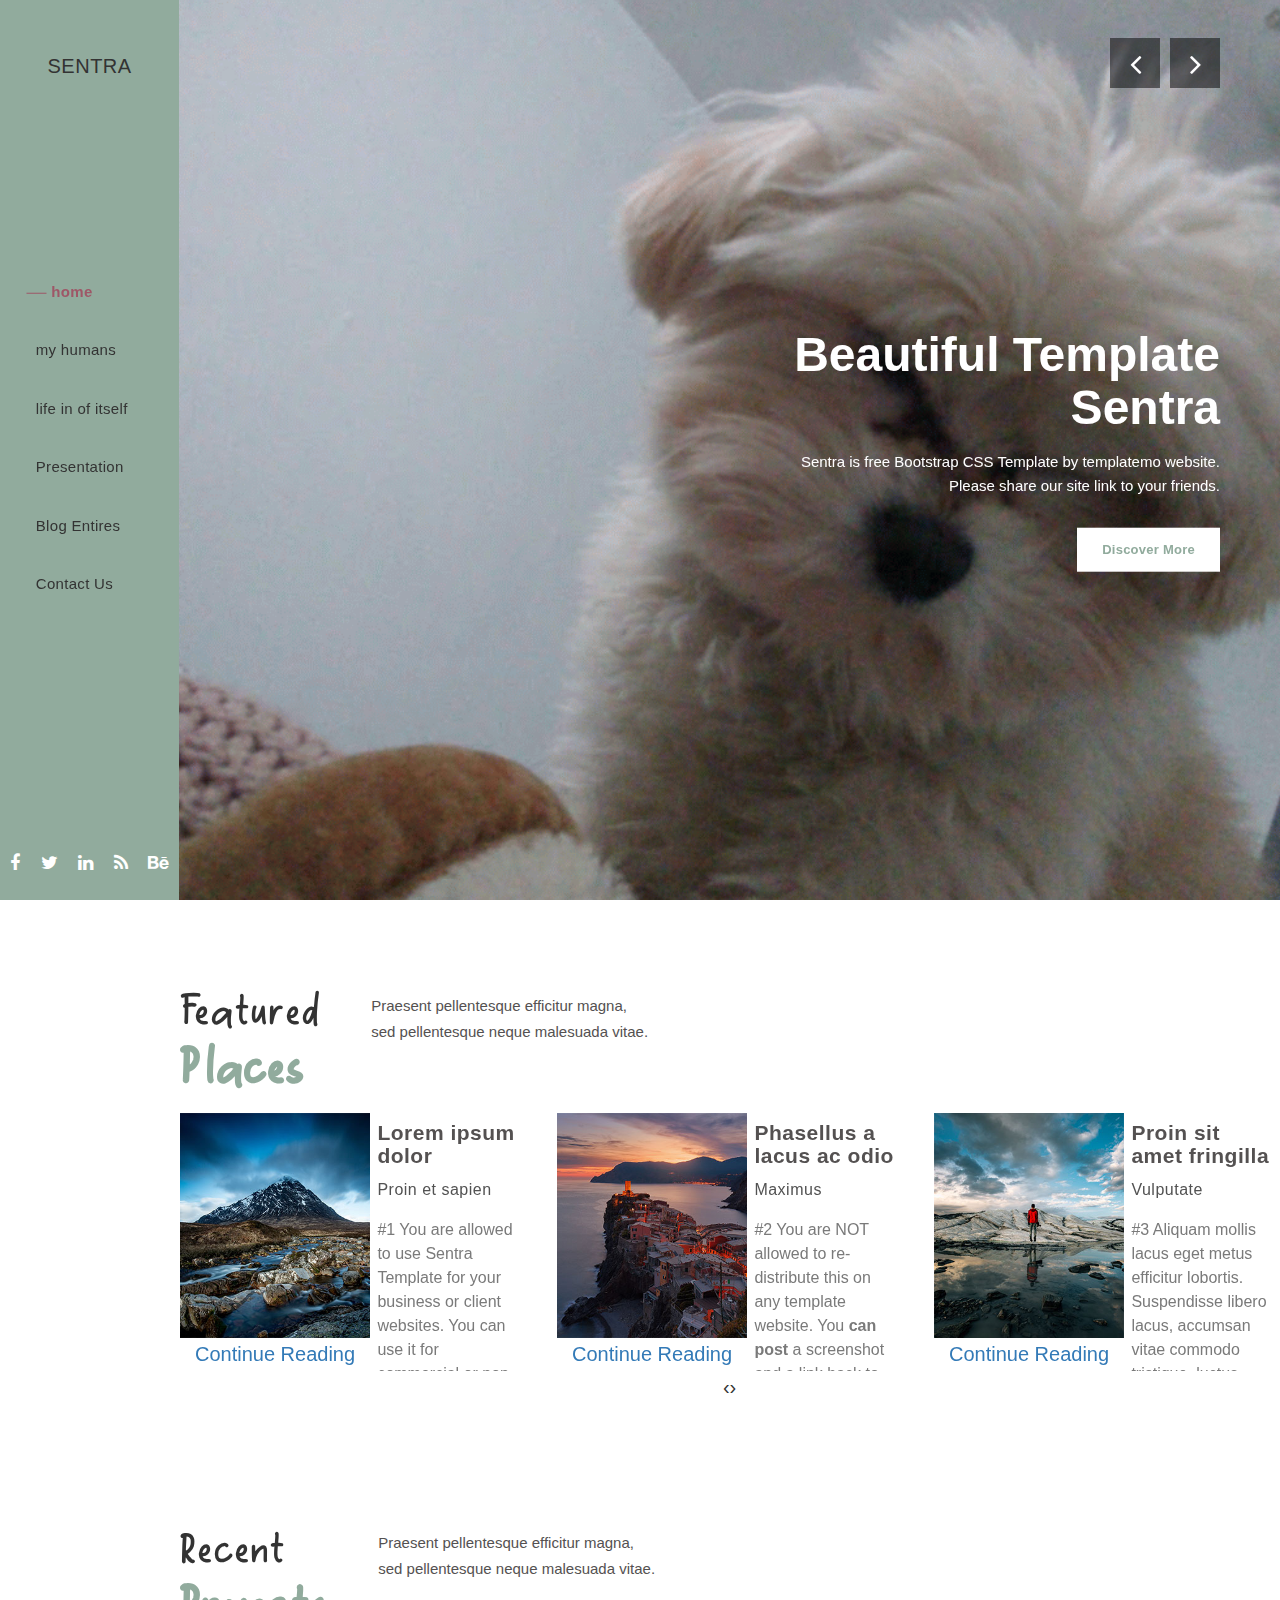
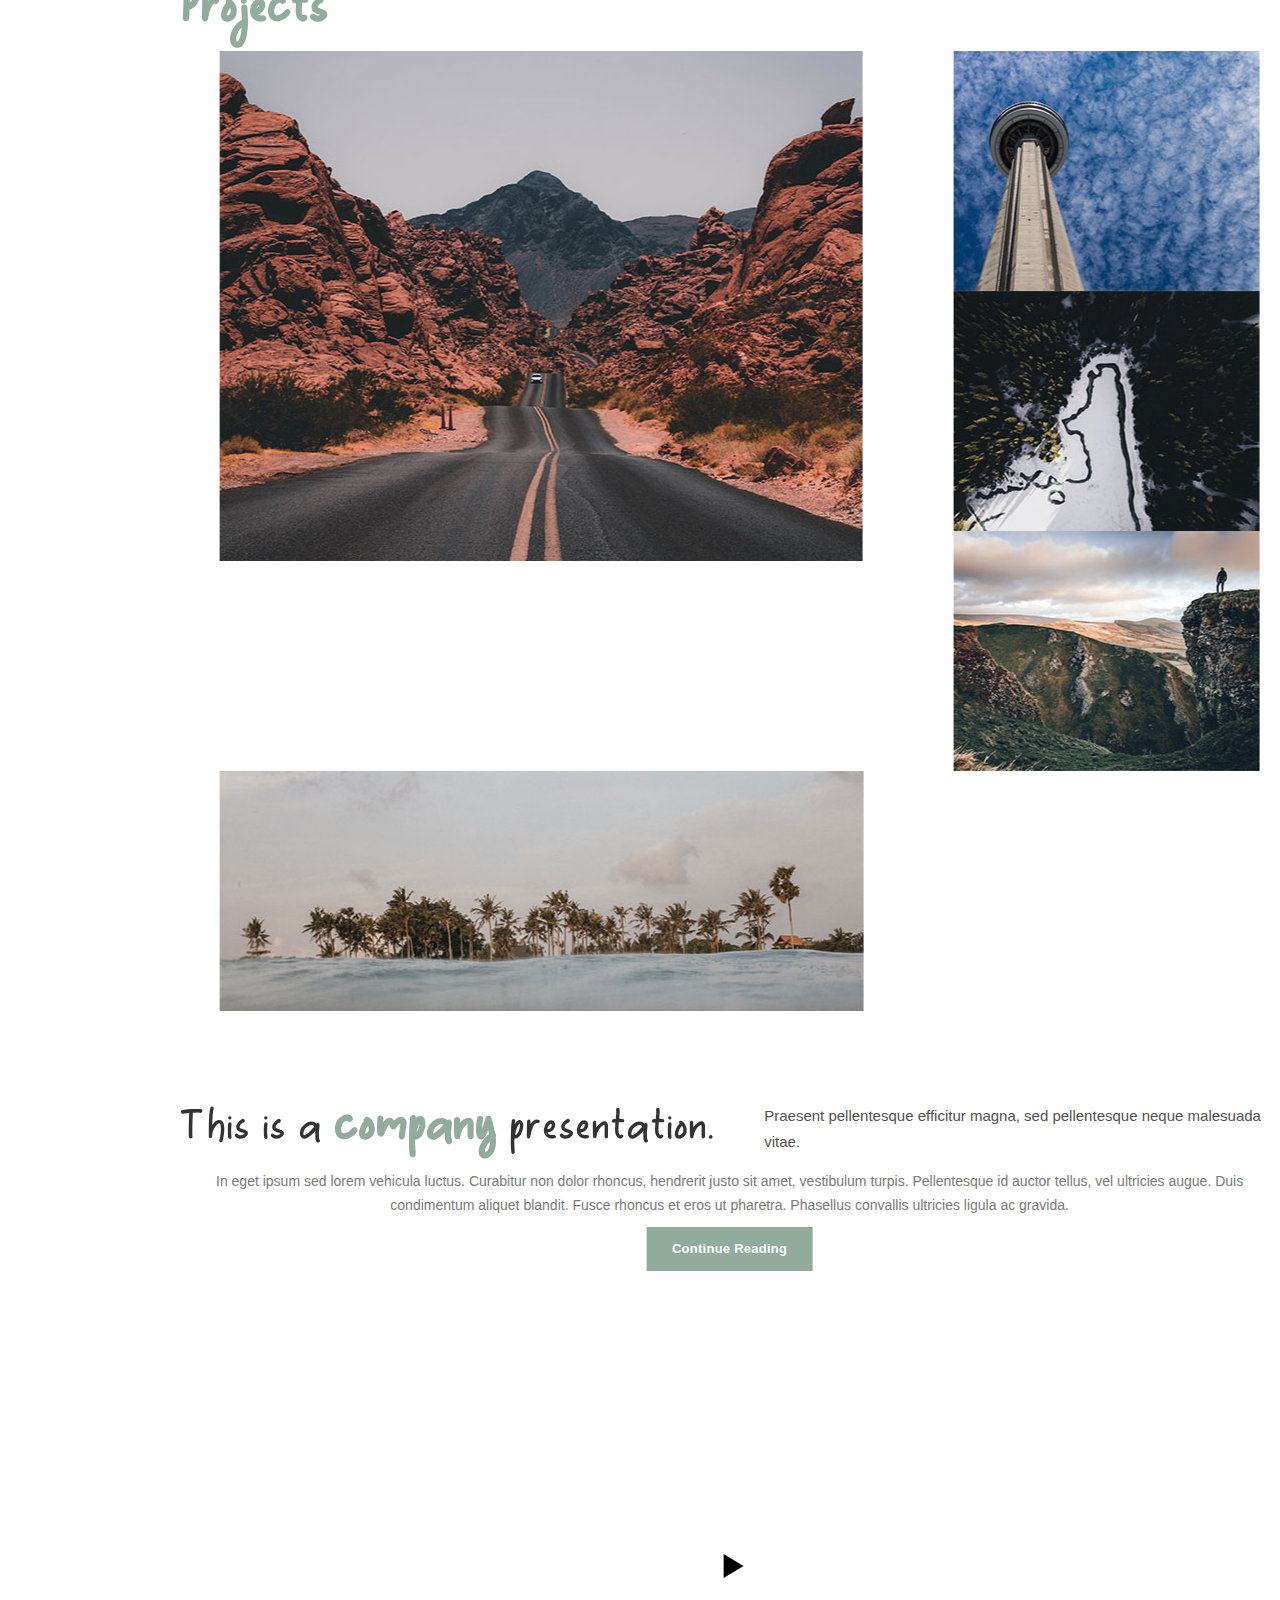
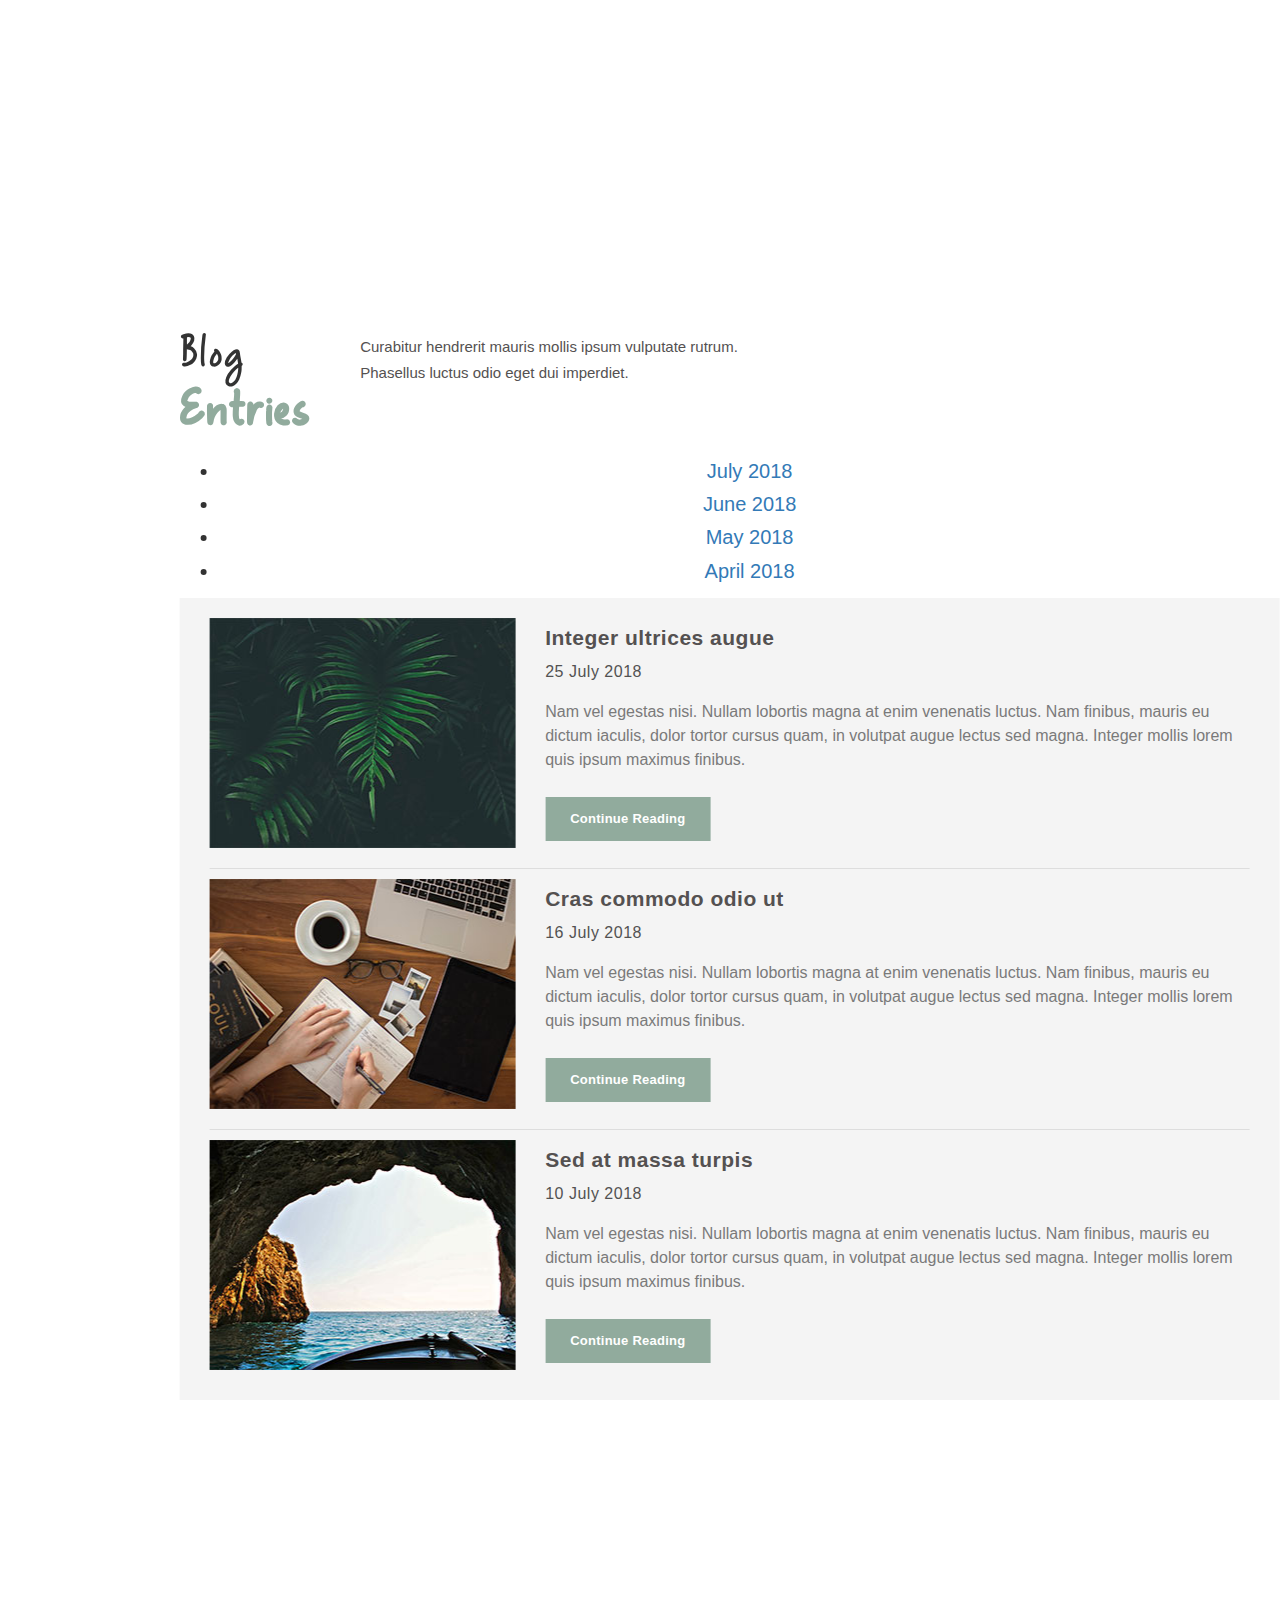
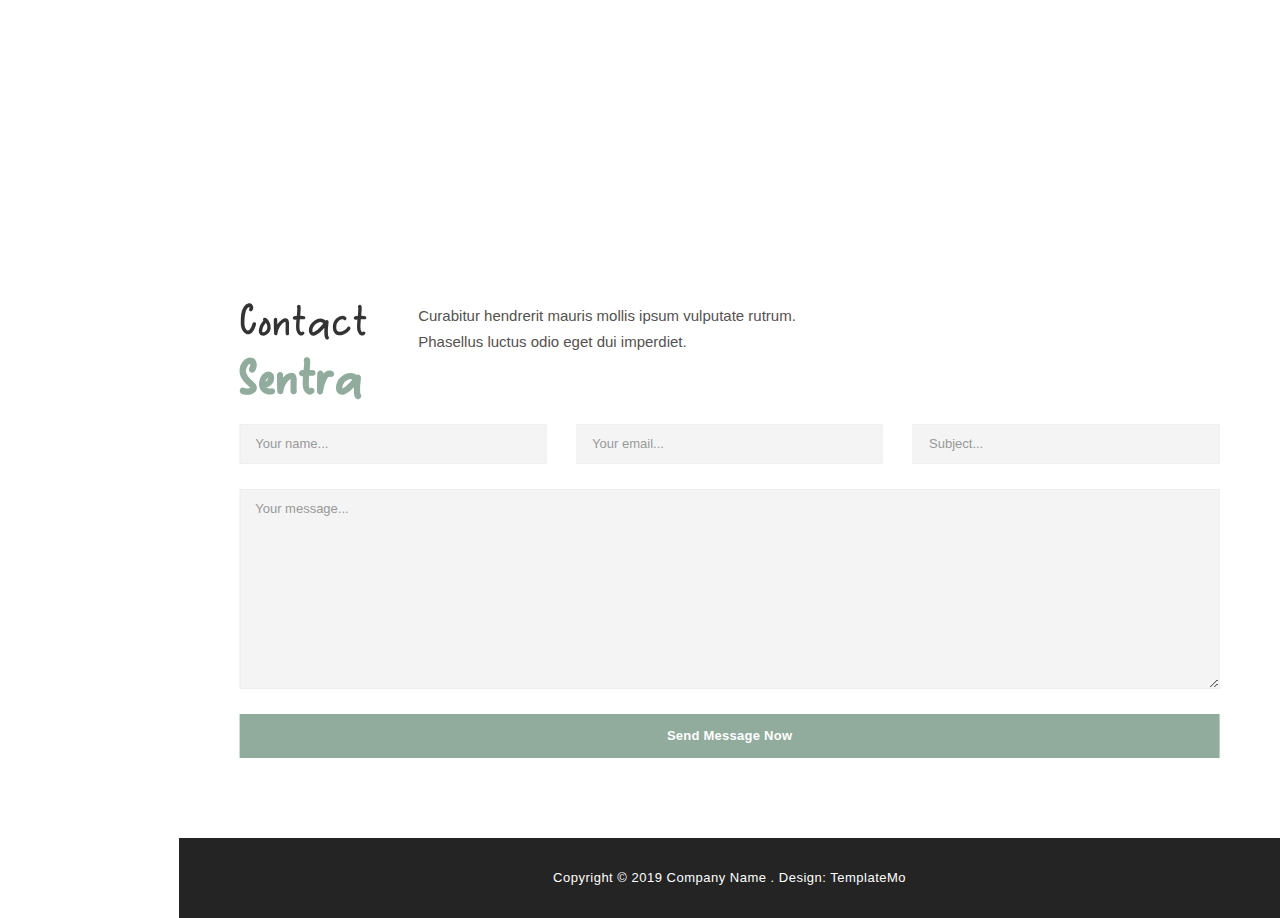
<file: index copy.html>
<!DOCTYPE html>
<html>
    <head>
        <meta charset="utf-8">
        <meta http-equiv="X-UA-Compatible" content="IE=edge,chrome=1">
        <title>Sentra - Free Bootstrap Theme</title>
        
<!-- 

Sentra Template

https://templatemo.com/tm-518-sentra

-->
        <meta name="description" content="">
        <meta name="viewport" content="width=device-width, initial-scale=1">
        <link rel="apple-touch-icon" href="apple-touch-icon.png">

        <link rel="stylesheet" href="css/bootstrap.min.css">
        <link rel="stylesheet" href="css/bootstrap-theme.min.css">
        <link rel="stylesheet" href="css/fontAwesome.css">
        <link rel="stylesheet" href="css/light-box.css">
        <link rel="stylesheet" href="css/owl-carousel.css">
        <link rel="stylesheet" href="css/templatemo-style.css">

        <link href="https://fonts.googleapis.com/css?family=Open+Sans:300,400,600,700,800" rel="stylesheet">

        <script src="js/vendor/modernizr-2.8.3-respond-1.4.2.min.js"></script>
    </head>

<body>



        <header class="nav-down responsive-nav hidden-lg hidden-md">
            <button type="button" id="nav-toggle" class="navbar-toggle" data-toggle="collapse" data-target="#main-nav">
                <span class="sr-only">Toggle navigation</span>
                <span class="icon-bar"></span>
                <span class="icon-bar"></span>
                <span class="icon-bar"></span>
            </button>
            <!--/.navbar-header-->
            <div id="main-nav" class="collapse navbar-collapse">
                <nav>
                    <ul class="nav navbar-nav">
                        <li><a href="#top">Home</a></li>
                        <li><a href="#featured">Featured</a></li>
                        <li><a href="#projects">Recent Projects</a></li>
                        <li><a href="#video">Presentation</a></li>
                        <li><a href="#blog">Blog Entries</a></li>
                        <li><a href="#contact">Contact Us</a></li>
                    </ul>
                </nav>
            </div>
        </header>

        <div class="sidebar-navigation hidde-sm hidden-xs">
            <div class="logo">
                <a href="#">Sen<em>tra</em></a>
            </div>
            <nav>
                <ul>
                    <li>
                        <a href="#top">
                            <span class="rect"></span>
                            <span class="circle"></span>
                            home
                        </a>
                    </li>
                    <li>
                        <a href="#featured">
                            <span class="rect"></span>
                            <span class="circle"></span>
                            my humans
                        </a>
                    </li>
                    <li>
                        <a href="#projects">
                            <span class="rect"></span>
                            <span class="circle"></span>
                            life in of itself
                        </a>
                    </li>
                    <li>
                        <a href="#video">
                            <span class="rect"></span>
                            <span class="circle"></span>
                            Presentation
                        </a>
                    </li>
                    <li>
                        <a href="#blog">
                            <span class="rect"></span>
                            <span class="circle"></span>
                            Blog Entires
                        </a>
                    </li>
                    <li>
                        <a href="#contact">
                            <span class="rect"></span>
                            <span class="circle"></span>
                            Contact Us
                        </a>
                    </li>
                </ul>
            </nav>
            <ul class="social-icons">
                <li><a href="#"><i class="fa fa-facebook"></i></a></li>
                <li><a href="#"><i class="fa fa-twitter"></i></a></li>
                <li><a href="#"><i class="fa fa-linkedin"></i></a></li>
                <li><a href="#"><i class="fa fa-rss"></i></a></li>
                <li><a href="#"><i class="fa fa-behance"></i></a></li>
            </ul>
        </div>

        <div class="slider">
            <div class="Modern-Slider content-section" id="top">
                <!-- Item -->
                <div class="item item-1">
                    <div class="img-fill">
                    <div class="image"></div>
                    <div class="info">
                        <div>
                          <h1>Beautiful Template<br>Sentra</h1>
                          <p>Sentra is free Bootstrap CSS Template by templatemo website.<br>
                          	Please share our site link to your friends.</p>
                          <div class="white-button button">
                              <a href="#featured">Discover More</a>
                          </div>
                        </div>
                        </div>
                    </div>
                </div>
                <!-- // Item -->
                <!-- Item -->
                <div class="item item-2">
                    <div class="img-fill">
                        <div class="image"></div>
                        <div class="info">
                        <div>
                          <h1>Please tell <br>your friends</h1>
                          <p>Support templatemo by sharing a link to your friends.
							<br>Thank you for helping us.</p>
                          
                          <div class="white-button button">
                              <a href="#featured">Share More</a>
                          </div>
                        </div>
                        </div>
                    </div>
                </div>
                <!-- // Item -->
                <!-- Item -->
                <div class="item item-3">
                    <div class="img-fill">
                        <div class="image"></div>
                        <div class="info">
                        <div>
                          <h1>Suspendisse suscipit<br>nulla sed</h1>
                          <p>Vestibulum ante ipsum primis in faucibus orci luctus et ultrices <br>posuere cubilia Curae; Sed at massa turpis.</p>
                          
                          <div class="white-button button">
                              <a href="#featured">Learn More</a>
                          </div>
                        </div>
                        </div>
                    </div>
                </div>
                <!-- // Item -->
            </div>
        </div>


        <div class="page-content">
            <section id="featured" class="content-section">
                <div class="section-heading">
                    <h1>Featured<br><em>Places</em></h1>
                    <p>Praesent pellentesque efficitur magna, 
                    <br>sed pellentesque neque malesuada vitae.</p>
                </div>
                <div class="section-content">
                    <div class="owl-carousel owl-theme">
                        <div class="item">
                            <div class="image">
                                <img src="img/featured_1.jpg" alt="">
                                <div class="featured-button button">
                                    <a href="#projects">Continue Reading</a>
                                </div>
                            </div>
                            <div class="text-content">
                                <h4>Lorem ipsum dolor</h4>
                                <span>Proin et sapien</span>
                                <p>#1 You are allowed to use Sentra Template for your business or client websites. You can use it for commercial or non-commercial or educational purposes.</p>
                            </div>
                        </div>
                        <div class="item">
                            <div class="image">
                                <img src="img/featured_2.jpg" alt="">
                                <div class="featured-button button">
                                    <a href="#projects">Continue Reading</a>
                                </div>
                            </div>
                            <div class="text-content">
                                <h4>Phasellus a lacus ac odio</h4>
                                <span>Maximus</span>
                                <p>#2 You are NOT allowed to re-distribute this on any template website. You <strong>can post</strong> a screenshot and a link back to original template page on your blog or site. Thank you.</p>
                            </div>
                        </div>
                        <div class="item">
                            <div class="image">
                                <img src="img/featured_3.jpg" alt="">
                                <div class="featured-button button">
                                    <a href="#projects">Continue Reading</a>
                                </div>
                            </div>
                            <div class="text-content">
                                <h4>Proin sit amet fringilla</h4>
                                <span>Vulputate</span>
                                <p>#3 Aliquam mollis lacus eget metus efficitur lobortis. Suspendisse libero lacus, accumsan vitae commodo tristique, luctus gravida metus.</p>
                            </div>
                        </div>
                        <div class="item">
                            <div class="image">
                                <img src="img/featured_2.jpg" alt="">
                                <div class="featured-button button">
                                    <a href="#projects">Continue Reading</a>
                                </div>
                            </div>
                            <div class="text-content">
                                <h4>In volutpat augue lectus</h4>
                                <span>Elementum</span>
                                <p>#4 Aliquam mollis lacus eget metus efficitur lobortis. Suspendisse libero lacus, accumsan vitae commodo tristique, luctus gravida metus.</p>
                            </div>
                        </div>
                        <div class="item">
                            <div class="image">
                                <img src="img/featured_1.jpg" alt="">
                                <div class="featured-button button">
                                    <a href="#projects">Continue Reading</a>
                                </div>
                            </div>
                            <div class="text-content">
                                <h4>Cras commodo odio</h4>
                                <span>Aliquam</span>
                                <p>#5 Mauris lacinia pretium libero, ut tincidunt lacus molestie ornare. Phasellus a facilisis erat. Praesent eleifend nibh mauris, quis sodales lorem convallis pulvinar.</p>
                            </div>
                        </div>
                        <div class="item">
                            <div class="image">
                                <img src="img/featured_3.jpg" alt="">
                                <div class="featured-button button">
                                    <a href="#projects">Continue Reading</a>
                                </div>
                            </div>
                            <div class="text-content">
                                <h4>Sed at massa turpis</h4>
                                <span>Curabitur</span>
                                <p>#6 Vestibulum tincidunt ornare ligula vel molestie. Curabitur hendrerit mauris mollis ipsum vulputate rutrum. Phasellus luctus odio eget dui imperdiet.</p>
                            </div>
                        </div>
                        <div class="item">
                            <div class="image">
                                <img src="img/featured_2.jpg" alt="">
                                <div class="featured-button button">
                                    <a href="#projects">Continue Reading</a>
                                </div>
                            </div>
                            <div class="text-content">
                                <h4>Aliquam mollis lacus</h4>
                                <span>Suspendisse</span>
                                <p>#7 Suspendisse suscipit nulla sed nisl fermentum, auctor suscipit nunc rhoncus. Proin faucibus metus diam, nec hendrerit purus pharetra in.</p>
                            </div>
                        </div>
                        <div class="item">
                            <div class="image">
                                <img src="img/featured_1.jpg" alt="">
                                <div class="featured-button button">
                                    <a href="#projects">Continue Reading</a>
                                </div>
                            </div>
                            <div class="text-content">
                                <h4>Mauris lacinia pretium</h4>
                                <span>Vestibulum</span>
                                <p>#8 Suspendisse suscipit nulla sed nisl fermentum, auctor suscipit nunc rhoncus. Proin faucibus metus diam, nec hendrerit purus pharetra in.</p>
                            </div>
                        </div>
                        <div class="item">
                            <div class="image">
                                <img src="img/featured_3.jpg" alt="">
                                <div class="featured-button button">
                                    <a href="#projects">Continue Reading</a>
                                </div>
                            </div>
                            <div class="text-content">
                                <h4>Proin sit amet fringilla erat</h4>
                                <span>Convallis</span>
                                <p>#9 Suspendisse suscipit nulla sed nisl fermentum, auctor suscipit nunc rhoncus. Proin faucibus metus diam, nec hendrerit purus pharetra in.</p>
                            </div>
                        </div>
                    </div>
                </div>
            </section>
            <section id="projects" class="content-section">
                <div class="section-heading">
                    <h1>Recent<br><em>Projects</em></h1>
                    <p>Praesent pellentesque efficitur magna, 
                    <br>sed pellentesque neque malesuada vitae.</p>
                </div>
                <div class="section-content">
                    <div class="masonry">
                        <div class="row">
                            <div class="item">
                                <div class="col-md-8">
                                    <a href="img/portfolio_big_1.jpg" data-lightbox="image"><img src="img/portfolio_1.jpg" alt="image 1"></a>
                                </div>
                            </div>
                            <div class="item second-item">
                                <div class="col-md-4">
                                    <a href="img/portfolio_big_2.jpg" data-lightbox="image"><img src="img/portfolio_2.jpg" alt="image 2"></a>
                                </div>
                            </div>
                            <div class="item">
                                <div class="col-md-4">
                                    <a href="img/portfolio_big_3.jpg" data-lightbox="image"><img src="img/portfolio_3.jpg" alt="image 3"></a>
                                </div>
                            </div>
                            <div class="item">
                                <div class="col-md-4">
                                    <a href="img/portfolio_big_4.jpg" data-lightbox="image"><img src="img/portfolio_4.jpg" alt="image 4"></a>
                                </div>
                            </div>
                            <div class="item">
                                <div class="col-md-8">
                                    <a href="img/portfolio_big_5.jpg" data-lightbox="image"><img src="img/portfolio_5.jpg" alt="image 5"></a>
                                </div>
                            </div>
                        </div>
                    </div>
                </div>            
            </section>
            <section id="video" class="content-section">
                <div class="row">
                    <div class="col-md-12">
                        <div class="section-heading">
                            <h1>This is a <em>company</em> presentation.</h1>
                            <p>Praesent pellentesque efficitur magna, sed pellentesque neque malesuada vitae.</p>
                        </div>
                        <div class="text-content">
                            <p>In eget ipsum sed lorem vehicula luctus. Curabitur non dolor rhoncus, hendrerit justo sit amet, vestibulum turpis. Pellentesque id auctor tellus, vel ultricies augue. Duis condimentum aliquet blandit. Fusce rhoncus et eros ut pharetra. Phasellus convallis ultricies ligula ac gravida.</p>
                        </div>
                        <div class="accent-button button">
                            <a href="#blog">Continue Reading</a>
                        </div>
                    </div>
                    <div class="col-md-12">
                        <div class="box-video">
                            <div class="bg-video" style="background-image: url(https://unsplash.imgix.net/photo-1425036458755-dc303a604201?fit=crop&fm=jpg&q=75&w=1000);">
                                <div class="bt-play">Play</div>
                            </div>
                            <div class="video-container">
                                <iframe width="100%" height="520" src="https://www.youtube.com/embed/j-_7Ub-Zkow?rel=0&amp;showinfo=0" frameborder="0" allowfullscreen="allowfullscreen"></iframe>
                            </div>
                        </div>
                    </div>
                </div>
            </section>
            <section id="blog" class="content-section">
                <div class="section-heading">
                    <h1>Blog<br><em>Entries</em></h1>
                    <p>Curabitur hendrerit mauris mollis ipsum vulputate rutrum. 
                    <br>Phasellus luctus odio eget dui imperdiet.</p>
                </div>
                <div class="section-content">
                    <div class="tabs-content">
                        <div class="wrapper">
                            <ul class="tabs clearfix" data-tabgroup="first-tab-group">
                              <li><a href="#tab1" class="active">July 2018</a></li>
                              <li><a href="#tab2">June 2018</a></li>
                              <li><a href="#tab3">May 2018</a></li>
                              <li><a href="#tab4">April 2018</a></li>
                            </ul>
                            <section id="first-tab-group" class="tabgroup">
                                <div id="tab1">
                                    <ul>
                                        <li>
                                            <div class="item">
                                                <img src="img/blog_1.jpg" alt="">
                                                <div class="text-content">
                                                    <h4>Integer ultrices augue</h4>
                                                    <span>25 July 2018</span>
                                                    <p>Nam vel egestas nisi. Nullam lobortis magna at enim venenatis luctus. Nam finibus, mauris eu dictum iaculis, dolor tortor cursus quam, in volutpat augue lectus sed magna. Integer mollis lorem quis ipsum maximus finibus.</p>
                                                    
                                                    <div class="accent-button button">
                                                        <a href="#contact">Continue Reading</a>
                                                    </div>
                                                </div>
                                            </div>
                                        </li>
                                        <li>
                                            <div class="item">
                                                <img src="img/blog_2.jpg" alt="">
                                                <div class="text-content">
                                                    <h4>Cras commodo odio ut</h4>
                                                    <span>16 July 2018</span>
                                                    <p>Nam vel egestas nisi. Nullam lobortis magna at enim venenatis luctus. Nam finibus, mauris eu dictum iaculis, dolor tortor cursus quam, in volutpat augue lectus sed magna. Integer mollis lorem quis ipsum maximus finibus.</p>
                                                    
                                                    <div class="accent-button button">
                                                        <a href="#contact">Continue Reading</a>
                                                    </div>
                                                </div>
                                            </div>
                                        </li>
                                        <li>
                                            <div class="item">
                                                <img src="img/blog_3.jpg" alt="">
                                                <div class="text-content">
                                                    <h4>Sed at massa turpis</h4>
                                                    <span>10 July 2018</span>
                                                    <p>Nam vel egestas nisi. Nullam lobortis magna at enim venenatis luctus. Nam finibus, mauris eu dictum iaculis, dolor tortor cursus quam, in volutpat augue lectus sed magna. Integer mollis lorem quis ipsum maximus finibus.</p>
                                                    
                                                    <div class="accent-button button">
                                                        <a href="#contact">Continue Reading</a>
                                                    </div>
                                                </div>
                                            </div>
                                        </li>
                                    </ul>
                                </div>
                                <div id="tab2">
                                    <ul>
                                        <li>
                                            <div class="item">
                                                <img src="img/blog_3.jpg" alt="">
                                                <div class="text-content">
                                                    <h4>Sed at massa turpis</h4>
                                                    <span>30 June 2018</span>
                                                    <p>Nam vel egestas nisi. Nullam lobortis magna at enim venenatis luctus. Nam finibus, mauris eu dictum iaculis, dolor tortor cursus quam, in volutpat augue lectus sed magna. Integer mollis lorem quis ipsum maximus finibus.</p>
                                                    
                                                    <div class="accent-button button">
                                                        <a href="#contact">Continue Reading</a>
                                                    </div>
                                                </div>
                                            </div>
                                        </li>
                                        <li>
                                            <div class="item">
                                                <img src="img/blog_1.jpg" alt="">
                                                <div class="text-content">
                                                    <h4>Lorem ipsum dolor sit</h4>
                                                    <span>24 June 2018</span>
                                                    <p>Nam vel egestas nisi. Nullam lobortis magna at enim venenatis luctus. Nam finibus, mauris eu dictum iaculis, dolor tortor cursus quam, in volutpat augue lectus sed magna. Integer mollis lorem quis ipsum maximus finibus.</p>
                                                    
                                                    <div class="accent-button button">
                                                        <a href="#contact">Continue Reading</a>
                                                    </div>
                                                </div>
                                            </div>
                                        </li>
                                        <li>
                                            <div class="item">
                                                <img src="img/blog_2.jpg" alt="">
                                                <div class="text-content">
                                                    <h4>Cras commodo odio ut</h4>
                                                    <span>12 June 2018</span>
                                                    <p>Nam vel egestas nisi. Nullam lobortis magna at enim venenatis luctus. Nam finibus, mauris eu dictum iaculis, dolor tortor cursus quam, in volutpat augue lectus sed magna. Integer mollis lorem quis ipsum maximus finibus.</p>
                                                    
                                                    <div class="accent-button button">
                                                        <a href="#contact">Continue Reading</a>
                                                    </div>
                                                </div>
                                            </div>
                                        </li>
                                    </ul>
                                </div>
                                <div id="tab3">
                                    <ul>
                                        <li>
                                            <div class="item">
                                                <img src="img/blog_2.jpg" alt="">
                                                <div class="text-content">
                                                    <h4>Cras commodo odio ut</h4>
                                                    <span>26 May 2018</span>
                                                    <p>Nam vel egestas nisi. Nullam lobortis magna at enim venenatis luctus. Nam finibus, mauris eu dictum iaculis, dolor tortor cursus quam, in volutpat augue lectus sed magna. Integer mollis lorem quis ipsum maximus finibus.</p>
                                                    
                                                    <div class="accent-button button">
                                                        <a href="#contact">Continue Reading</a>
                                                    </div>
                                                </div>
                                            </div>
                                        </li>
                                        <li>
                                            <div class="item">
                                                <img src="img/blog_1.jpg" alt="">
                                                <div class="text-content">
                                                    <h4>Lorem ipsum dolor sit</h4>
                                                    <span>22 May 2018</span>
                                                    <p>Nam vel egestas nisi. Nullam lobortis magna at enim venenatis luctus. Nam finibus, mauris eu dictum iaculis, dolor tortor cursus quam, in volutpat augue lectus sed magna. Integer mollis lorem quis ipsum maximus finibus.</p>
                                                    
                                                    <div class="accent-button button">
                                                        <a href="#contact">Continue Reading</a>
                                                    </div>
                                                </div>
                                            </div>
                                        </li>
                                        <li>
                                            <div class="item">
                                                <img src="img/blog_3.jpg" alt="">
                                                <div class="text-content">
                                                    <h4>Integer ultrices augue</h4>
                                                    <span>8 May 2018</span>
                                                    <p>Nam vel egestas nisi. Nullam lobortis magna at enim venenatis luctus. Nam finibus, mauris eu dictum iaculis, dolor tortor cursus quam, in volutpat augue lectus sed magna. Integer mollis lorem quis ipsum maximus finibus.</p>
                                                    
                                                    <div class="accent-button button">
                                                        <a href="#contact">Continue Reading</a>
                                                    </div>
                                                </div>
                                            </div>
                                        </li>
                                    </ul>
                                </div>
                                <div id="tab4">
                                    <ul>
                                        <li>
                                            <div class="item">
                                                <img src="img/blog_1.jpg" alt="">
                                                <div class="text-content">
                                                    <h4>Lorem ipsum dolor sit</h4>
                                                    <span>26 April 2018</span>
                                                    <p>Nam vel egestas nisi. Nullam lobortis magna at enim venenatis luctus. Nam finibus, mauris eu dictum iaculis, dolor tortor cursus quam, in volutpat augue lectus sed magna. Integer mollis lorem quis ipsum maximus finibus.</p>
                                                    
                                                    <div class="accent-button button">
                                                        <a href="#contact">Continue Reading</a>
                                                    </div>
                                                </div>
                                            </div>
                                        </li>                                
                                        <li>
                                            <div class="item">
                                                <img src="img/blog_3.jpg" alt="">
                                                <div class="text-content">
                                                    <h4>Integer ultrices augue eu</h4>
                                                    <span>24 April 2018</span>
                                                    <p>Nam vel egestas nisi. Nullam lobortis magna at enim venenatis luctus. Nam finibus, mauris eu dictum iaculis, dolor tortor cursus quam, in volutpat augue lectus sed magna. Integer mollis lorem quis ipsum maximus finibus.</p>
                                                    
                                                    <div class="accent-button button">
                                                        <a href="#contact">Continue Reading</a>
                                                    </div>
                                                </div>
                                            </div>
                                        </li>
                                        <li>
                                            <div class="item">
                                                <img src="img/blog_2.jpg" alt="">
                                                <div class="text-content">
                                                    <h4>Cras commodo odio ut</h4>
                                                    <span>20 April 2018</span>
                                                    <p>Nam vel egestas nisi. Nullam lobortis magna at enim venenatis luctus. Nam finibus, mauris eu dictum iaculis, dolor tortor cursus quam, in volutpat augue lectus sed magna. Integer mollis lorem quis ipsum maximus finibus.</p>
                                                    
                                                    <div class="accent-button button">
                                                        <a href="#contact">Continue Reading</a>
                                                    </div>
                                                </div>
                                            </div>
                                        </li>
                                    </ul>
                                </div>
                            </section> 
                        </div>
                    </div>
                </div>
            </section>
            <section id="contact" class="content-section">
                <div id="map">
                
                	<!-- How to change your own map point
                           1. Go to Google Maps
                           2. Click on your location point
                           3. Click "Share" and choose "Embed map" tab
                           4. Copy only URL and paste it within the src="" field below
                    -->
                    <iframe src="https://www.google.com/maps/embed?pb=!1m18!1m12!1m3!1d1197183.8373802372!2d-1.9415093691103689!3d6.781986417238027!2m3!1f0!2f0!3f0!3m2!1i1024!2i768!4f13.1!3m3!1m2!1s0xfdb96f349e85efd%3A0xb8d1e0b88af1f0f5!2sKumasi+Central+Market!5e0!3m2!1sen!2sth!4v1532967884907" width="100%" height="400px" frameborder="0" style="border:0" allowfullscreen></iframe>
                </div>
                <div id="contact-content">
                    <div class="section-heading">
                        <h1>Contact<br><em>Sentra</em></h1>
                        <p>Curabitur hendrerit mauris mollis ipsum vulputate rutrum. 
                        <br>Phasellus luctus odio eget dui imperdiet.</p>
                        
                    </div>
                    <div class="section-content">
                        <form id="contact" action="#" method="post">
                            <div class="row">
                                <div class="col-md-4">
                                  <fieldset>
                                    <input name="name" type="text" class="form-control" id="name" placeholder="Your name..." required="">
                                  </fieldset>
                                </div>
                                <div class="col-md-4">
                                  <fieldset>
                                    <input name="email" type="email" class="form-control" id="email" placeholder="Your email..." required="">
                                  </fieldset>
                                </div>
                                 <div class="col-md-4">
                                  <fieldset>
                                    <input name="subject" type="text" class="form-control" id="subject" placeholder="Subject..." required="">
                                  </fieldset>
                                </div>
                                <div class="col-md-12">
                                  <fieldset>
                                    <textarea name="message" rows="6" class="form-control" id="message" placeholder="Your message..." required=""></textarea>
                                  </fieldset>
                                </div>
                                <div class="col-md-12">
                                  <fieldset>
                                    <button type="submit" id="form-submit" class="btn">Send Message Now</button>
                                  </fieldset>
                                </div>
                            </div>
                        </form>
                    </div>
                </div>
            </section>
            <section class="footer">
                <p>Copyright &copy; 2019 Company Name 
                
                . Design: TemplateMo</p>
            </section>
        </div>

    <script src="https://ajax.googleapis.com/ajax/libs/jquery/1.11.2/jquery.min.js"></script>
    <script>window.jQuery || document.write('<script src="js/vendor/jquery-1.11.2.min.js"><\/script>')</script>

    <script src="js/vendor/bootstrap.min.js"></script>
    
    <script src="js/plugins.js"></script>
    <script src="js/main.js"></script>

    <script>
        // Hide Header on on scroll down
        var didScroll;
        var lastScrollTop = 0;
        var delta = 5;
        var navbarHeight = $('header').outerHeight();

        $(window).scroll(function(event){
            didScroll = true;
        });

        setInterval(function() {
            if (didScroll) {
                hasScrolled();
                didScroll = false;
            }
        }, 250);

        function hasScrolled() {
            var st = $(this).scrollTop();
            
            // Make sure they scroll more than delta
            if(Math.abs(lastScrollTop - st) <= delta)
                return;
            
            // If they scrolled down and are past the navbar, add class .nav-up.
            // This is necessary so you never see what is "behind" the navbar.
            if (st > lastScrollTop && st > navbarHeight){
                // Scroll Down
                $('header').removeClass('nav-down').addClass('nav-up');
            } else {
                // Scroll Up
                if(st + $(window).height() < $(document).height()) {
                    $('header').removeClass('nav-up').addClass('nav-down');
                }
            }
            
            lastScrollTop = st;
        }
    </script>

    <script src="http://ajax.googleapis.com/ajax/libs/jquery/1.10.2/jquery.min.js" type="text/javascript"></script>

</body>
</html>
</file>
<file: css/light-box.css>
/* LIGHT BOX */

body:after {
  content: url(../img/close.png) url(../img/loading.gif) url(../img/prev.png) url(../img/next.png);
  display: none;
}

body.lb-disable-scrolling {
  overflow: hidden;
}

.lightboxOverlay {
  position: absolute;
  top: 0;
  left: 0;
  z-index: 99999;
  background-color: black;
  filter: progid:DXImageTransform.Microsoft.Alpha(Opacity=80);
  opacity: 0.8;
  display: none;
}

.lightbox {
  position: absolute;
  margin-top: 0%;
  left: 0;
  width: 100%;
  z-index: 100000;
  text-align: center;
  line-height: 0;
  font-weight: normal;
}

.lightbox .lb-image {
  display: block;
  height: auto;
  max-width: inherit;
  max-height: none;
  border-radius: 5px;

  /* Image border */
  border: 10px solid white;
}

.lightbox a img {
  border: none;
}

.lb-outerContainer {
  position: relative;
  *zoom: 1;
  width: 250px;
  height: 250px;
  margin: 0 auto;
  border-radius: 4px;

  /* Background color behind image.
     This is visible during transitions. */
  background-color: white;
}

.lb-outerContainer:after {
  content: "";
  display: table;
  clear: both;
}

.lb-loader {
  position: absolute;
  top: 43%;
  left: 0;
  height: 25%;
  width: 100%;
  text-align: center;
  line-height: 0;
}

.lb-cancel {
  display: block;
  width: 32px;
  height: 32px;
  margin: 0 auto;
  background: url(../img/loading.gif) no-repeat;
}

.lb-nav {
  position: absolute;
  top: 0;
  left: 0;
  height: 100%;
  width: 100%;
  z-index: 10;
}

.lb-container > .nav {
  left: 0;
}

.lb-nav a {
  outline: none;
  background-image: url('[data-uri]');
}

.lb-prev, .lb-next {
  height: 100%;
  cursor: pointer;
  display: block;
}

.lb-nav a.lb-prev {
  width: 34%;
  left: 0;
  float: left;
  background: url(../img/prev.png) left 48% no-repeat;
  filter: progid:DXImageTransform.Microsoft.Alpha(Opacity=0);
  opacity: 0;
  -webkit-transition: opacity 0.6s;
  -moz-transition: opacity 0.6s;
  -o-transition: opacity 0.6s;
  transition: opacity 0.6s;
}

.lb-nav a.lb-prev:hover {
  filter: progid:DXImageTransform.Microsoft.Alpha(Opacity=100);
  opacity: 1;
}

.lb-nav a.lb-next {
  width: 64%;
  right: 0;
  float: right;
  background: url(../img/next.png) right 48% no-repeat;
  filter: progid:DXImageTransform.Microsoft.Alpha(Opacity=0);
  opacity: 0;
  -webkit-transition: opacity 0.6s;
  -moz-transition: opacity 0.6s;
  -o-transition: opacity 0.6s;
  transition: opacity 0.6s;
}

.lb-nav a.lb-next:hover {
  filter: progid:DXImageTransform.Microsoft.Alpha(Opacity=100);
  opacity: 1;
}

.lb-dataContainer {
  margin: 0 auto;
  padding-top: 5px;
  *zoom: 1;
  width: 100%;
  -moz-border-radius-bottomleft: 4px;
  -webkit-border-bottom-left-radius: 4px;
  border-bottom-left-radius: 4px;
  -moz-border-radius-bottomright: 4px;
  -webkit-border-bottom-right-radius: 4px;
  border-bottom-right-radius: 4px;
}

.lb-dataContainer:after {
  content: "";
  display: table;
  clear: both;
}

.lb-data {
  padding: 0 4px;
  color: #ccc;
}

.lb-data .lb-details {
  width: 85%;
  float: left;
  text-align: left;
  line-height: 1.1em;
}

.lb-data .lb-caption {
  font-size: 13px;
  font-weight: bold;
  line-height: 1em;
}

.lb-data .lb-caption a {
  color: #4ae;
}

.lb-data .lb-number {
  margin-top: 15px;
  display: block;
  clear: left;
  padding-bottom: 1em;
  font-size: 13px;
  color: #999999;
}

.lb-data .lb-close {
  display: block;
  float: right;
  width: 30px;
  height: 30px;
  background: url(../img/close.png) top right no-repeat;
  text-align: right;
  outline: none;
  filter: progid:DXImageTransform.Microsoft.Alpha(Opacity=70);
  opacity: 0.7;
  -webkit-transition: opacity 0.2s;
  -moz-transition: opacity 0.2s;
  -o-transition: opacity 0.2s;
  transition: opacity 0.2s;
}

.lb-data .lb-close:hover {
  cursor: pointer;
  filter: progid:DXImageTransform.Microsoft.Alpha(Opacity=100);
  opacity: 1;
}
</file>
<file: css/owl-carousel.css>
/**
 * Owl Carousel v2.3.1
 * Copyright 2013-2018 David Deutsch
 * Licensed under: SEE LICENSE IN https://github.com/OwlCarousel2/OwlCarousel2/blob/master/LICENSE
 */
/*
 *  Owl Carousel - Core
 */
.owl-carousel {
  display: none;
  width: 100%;
  -webkit-tap-highlight-color: transparent;
  /* position relative and z-index fix webkit rendering fonts issue */
  position: relative;
  z-index: 1; }
  .owl-carousel .owl-stage {
    position: relative;
    -ms-touch-action: pan-Y;
    touch-action: manipulation;
    -moz-backface-visibility: hidden;
    /* fix firefox animation glitch */ }
  .owl-carousel .owl-stage:after {
    content: ".";
    display: block;
    clear: both;
    visibility: hidden;
    line-height: 0;
    height: 0; }
  .owl-carousel .owl-stage-outer {
    position: relative;
    overflow: hidden;
    /* fix for flashing background */
    -webkit-transform: translate3d(0px, 0px, 0px); }
  .owl-carousel .owl-wrapper,
  .owl-carousel .owl-item {
    -webkit-backface-visibility: hidden;
    -moz-backface-visibility: hidden;
    -ms-backface-visibility: hidden;
    -webkit-transform: translate3d(0, 0, 0);
    -moz-transform: translate3d(0, 0, 0);
    -ms-transform: translate3d(0, 0, 0); }
  .owl-carousel .owl-item {
    position: relative;
    min-height: 1px;
    float: left;
    -webkit-backface-visibility: hidden;
    -webkit-tap-highlight-color: transparent;
    -webkit-touch-callout: none; }
  .owl-carousel .owl-item img {
    display: block;
    width: 100%; }
  .owl-carousel .owl-nav.disabled,
  .owl-carousel .owl-dots.disabled {
    display: none; }
  .owl-carousel .owl-nav .owl-prev,
  .owl-carousel .owl-nav .owl-next,
  .owl-carousel .owl-dot {
    cursor: pointer;
    cursor: hand;
    -webkit-user-select: none;
    -khtml-user-select: none;
    -moz-user-select: none;
    -ms-user-select: none;
    user-select: none; }
  .owl-carousel .owl-nav button.owl-prev,
  .owl-carousel .owl-nav button.owl-next,
  .owl-carousel button.owl-dot {
    background: none;
    color: inherit;
    border: none;
    padding: 0 !important;
    font: inherit; }
  .owl-carousel.owl-loaded {
    display: block; }
  .owl-carousel.owl-loading {
    opacity: 0;
    display: block; }
  .owl-carousel.owl-hidden {
    opacity: 0; }
  .owl-carousel.owl-refresh .owl-item {
    visibility: hidden; }
  .owl-carousel.owl-drag .owl-item {
    -ms-touch-action: none;
        touch-action: none;
    -webkit-user-select: none;
    -moz-user-select: none;
    -ms-user-select: none;
    user-select: none; }
  .owl-carousel.owl-grab {
    cursor: move;
    cursor: grab; }
  .owl-carousel.owl-rtl {
    direction: rtl; }
  .owl-carousel.owl-rtl .owl-item {
    float: right; }

/* No Js */
.no-js .owl-carousel {
  display: block; }

/*
 *  Owl Carousel - Animate Plugin
 */
.owl-carousel .animated {
  animation-duration: 1000ms;
  animation-fill-mode: both; }

.owl-carousel .owl-animated-in {
  z-index: 0; }

.owl-carousel .owl-animated-out {
  z-index: 1; }

.owl-carousel .fadeOut {
  animation-name: fadeOut; }

@keyframes fadeOut {
  0% {
    opacity: 1; }
  100% {
    opacity: 0; } }

/*
 * 	Owl Carousel - Auto Height Plugin
 */
.owl-height {
  transition: height 500ms ease-in-out; }

/*
 * 	Owl Carousel - Lazy Load Plugin
 */
.owl-carousel .owl-item .owl-lazy {
  opacity: 0;
  transition: opacity 400ms ease; }

/* .owl-carousel .owl-item img.owl-lazy {
  transform-style: preserve-3d; } */

/*
 * 	Owl Carousel - Video Plugin
 */
.owl-carousel .owl-video-wrapper {
  position: relative;
  height: 100%;
  background: #000; }

.owl-carousel .owl-video-play-icon {
  position: absolute;
  height: 80px;
  width: 80px;
  left: 50%;
  top: 50%;
  margin-left: -40px;
  margin-top: -40px;
  background: url("owl.video.play.png") no-repeat;
  cursor: pointer;
  z-index: 1;
  -webkit-backface-visibility: hidden;
  transition: transform 100ms ease; }

.owl-carousel .owl-video-play-icon:hover {
  -ms-transform: scale(1.3, 1.3);
      transform: scale(1.3, 1.3); }

.owl-carousel .owl-video-playing .owl-video-tn,
.owl-carousel .owl-video-playing .owl-video-play-icon {
  display: none; }

.owl-carousel .owl-video-tn {
  opacity: 0;
  height: 100%;
  background-position: center center;
  background-repeat: no-repeat;
  background-size: contain;
  transition: opacity 400ms ease; }

.owl-carousel .owl-video-frame {
  position: relative;
  z-index: 1;
  height: 100%;
  width: 100%; }
</file>
<file: css/templatemo-style.css>
/* 

Sentra Template

https://templatemo.com/tm-518-sentra

Modified by Teyden Nguyen

*/

body {
  font: normal normal normal 20px/1.67em brandon-grot-w01-light,sans-serif;
  /* font-family: 'Open Sans', sans-serif; */
}

@font-face {
  font-family: 'OwlCute';
  src: url('../fonts/owl-cute-regular-400.ttf');
  font-weight: normal;
  font-style: normal;
}
@font-face {
  font-family: 'Bollolo';
  src: url('../fonts/bollolo-400.otf');
  font-weight: normal;
  font-style: normal;
}
@font-face {
  font-family: 'ReallyFree';
  src: url('../fonts/really-free-400.ttf');
  font-weight: normal;
  font-style: normal;
}

p {
  font-size: 14px;
  color: #7a7a7a;
  line-height: 24px;
}

.page-content {
  width: 86%;
  float: right;
}

.content-section {
  padding-top: 80px;
  position: relative;
  width: 100%;
  display: inline-block;
  height: auto;
  left: 50%;
  text-align: center;
  -webkit-transform: translateX(-50%);
  -moz-transform: translateX(-50%);
  -ms-transform: translateX(-50%);
  -o-transform: translateX(-50%);
  transform: translateX(-50%);
}

.section-heading {
  text-align: left;
  position: relative;
  margin-bottom: 10px;
}

.section-heading h1 {
  margin-top: 0px;
  font-size: 60px;
  color: #333;
  display: inline-block;
  margin-right: 50px;
  font-family: "ReallyFree";
  line-height: 55px;
}

.section-heading em {
  font-style: normal;
  font-weight: 700;
  color: #91ab9d;
  font-size: 115%;
}

.section-heading p {
  display: inline-block;
  font-size: 15px;
  line-height: 26px;
  color: #545151;
  position: absolute;
  top: 12.5px;
}

.white-button a {
  font-size: 13px;
  font-weight: 600;
  color: #91ab9d;
  
  background-color: #fff;
  display: inline-block;
  height: 44px;
  line-height: 44px;
  padding: 0px 25px;
  letter-spacing: 0.25px;
  text-decoration: none;
  transition: all 0.3s;
}

.white-button a:hover {
  background-color: #91ab9d;
  color: #fff;
}

.accent-button a {
  font-size: 13px;
  font-weight: 600;
  color: #fff;
  background-color: #91ab9d;
  display: inline-block;
  height: 44px;
  line-height: 44px;
  padding: 0px 25px;
  letter-spacing: 0.25px;
  text-decoration: none;
  transition: all 0.3s;
}

.accent-button a:hover {
  background-color: #fff;
  color: #91ab9d;
}

header {
    position: fixed;
    top: 0;
    transition: top 0.3s ease-in-out;
    width: 100%;
}

.nav-up {
    top: -75px;
}

/* Responsive Navigation */

.responsive-nav {
  position: fixed;
  z-index: 10;
  width: 100%;
  height: 80px;
  background-color: rgba(250,250,250,.95);
  box-shadow: 0px 5px 15px rgba(0,0,0,0.2);
}

.navbar-toggle {
  position: absolute;
  top: 40%;
  left: 50%;
  display: inline-block;
  -webkit-transform: translateX(-50%) translateY(-50%);
  -moz-transform: translateX(-50%) translateY(-50%);
  -ms-transform: translateX(-50%) translateY(-50%);
  -o-transform: translateX(-50%) translateY(-50%);
  transform: translateX(-50%) translateY(-50%);
}

.navbar-nav {
  margin: 0;
  border: none;
}

#main-nav ul {
  text-align: center;
  background-color: rgba(0,0,0,0.9);
  margin-top: 59px;
  width: 100%;
}
#main-nav ul li {
  margin: 15px 0px;
}
#main-nav ul li:hover {
  background-color: transparent;
}
#main-nav ul li a {
  font-size: 15px;
  color: #fff;
  box-shadow: none;
  border: none;
}

#main-nav ul li a:hover {
  opacity: 0.5;
  background-color: transparent;
}

.navbar-toggle span {
  background-color: #545151;
}


/* Sidebar Style */

.sidebar-navigation {
  width: 14%;
  float: left;
  height: 100%;
  position: fixed;
  background-color: #91ab9d;
  z-index: 10;
}

.sidebar-navigation .logo {
  position: relative;
  width: 100%;
  /* height: 140px; */
  /* line-height: 100px; */
  display: inline-block;
  background-color: #91ab9d;
  padding: 50px 35px 50px 35px;
  text-align: center;
}

.sidebar-navigation .logo a {
  text-decoration: none;
  color: #333;
  font-size: 20px;
  font-weight: 200;
  text-transform: uppercase;
  letter-spacing: 0.5px;
  height: 100px;
  width: 100%;
  display: inline-block;
  /* border: 1px solid;
  border-color: #fff; */
}

.sidebar-navigation .logo em {
  font-style: normal;
  font-weight: 300;
}

.heart {
  color: #9e5767;
}

.sidebar-navigation nav {
  position: relative;
  top: 30%;
  left: 60%;
  width: 100%;
  -webkit-transform: translateX(-60%) translateY(-60%);
  -moz-transform: translateX(-60%) translateY(-60%);
  -ms-transform: translateX(-60%) translateY(-60%);
  -o-transform: translateX(-60%) translateY(-60%);
  transform: translateX(-60%) translateY(-60%);
}

.sidebar-navigation ul {
  margin-left: 15%;
  list-style: none;
  padding: 0;
  width: 100%;
}
.sidebar-navigation li{
  padding: 10px 0;
}
.sidebar-navigation span {
  display: inline-block;
  position: relative;
}
.sidebar-navigation span.rakki, span.heart {
  display: block;
}
.sidebar-navigation nav a {
  display: inline-block;
  color: #333;
  font-weight: 100;
  font-size: 15px;
  margin-top: 5px;
  text-decoration: none!important;
  letter-spacing: 0.3px;
}
img.circle {
  margin-right: 3px;
  height: .9em;
  left: 0px;
  top: -1px;
  background-color: transparent;
  transition: all 0.3s;
}
.bullet.circle {
  margin-right: 3px;
  height: 5px;
  width: 5px;
  left: 0px;
  top: -1px;
  border-radius: 50%;
  background-color: transparent;
  border: 0.5px solid;
  border-color: #4e4e4e;
  transition: all 0.3s;
}
.rect {
  height: 1px;
  width: 0px;
  left: 0;
  bottom: 2.75px;
  background-color: #fff;
  -webkit-transition: -webkit-transform 0.1s, width 0.6s;
  -moz-transition: -webkit-transform 0.1s, width 0.6s;
  transition: transform 0.1s, width 0.6s;
}

/* This one is not that helpful. Lags and stays active/focused when already scrolled past. */
/* .sidebar-navigation nav a:focus {
  color: #9e5767;   
  font-weight: 400;
} */

.heart.bullet {
  color: #4e4e4e;
  font-size: .75em;
  margin-right: 3px;
  left: 0px;
  top: -1px;
  background-color: transparent;
  transition: all 0.3s;
}
.sidebar-navigation nav a:hover span.heart.bullet, nav .active-section span.heart.bullet {
  color: #9e5767; /* Impacts circle */
  font-weight: 400;
}

.sidebar-navigation nav a:hover, nav .active-section {
  color: #767676;
}
.sidebar-navigation nav a:hover span.heart.bullet, nav .active-section span.heart.bullet {
  display: inline;
}
.sidebar-navigation nav a:hover .circle, nav .active-section .circle {
  display: none;
}

.sidebar-navigation nav a.active-section {
  color: #9e5767;
  font-weight: 650;
}
.sidebar-navigation nav a.active-section .circle {
  display: none;
}
.sidebar-navigation nav span.heart.bullet {
  display: none;
}
.sidebar-navigation nav a.active-section span.heart.bullet {
  display: inline;
}
.sidebar-navigation nav a:hover span.rect, nav .active-section span.rect {
  background-color: #9e5767; /* Impacts circle */
  font-weight: 400;
}
.sidebar-navigation nav .active-section .rect {
  width: 20px;
}
.sidebar-navigation nav .active-section .circle {
  background-color: #9e5767;
}

.sidebar-navigation .social-icons {
  position: absolute;
  width: 100%;  
  bottom: 10px;
  padding: 0;
  margin: 0;
  text-align: center;
}

.sidebar-navigation .social-icons li {
  display: inline-block;
  margin-right: 15px;
  margin-top: 0px;
  margin-bottom: 0px;
}
.sidebar-navigation .social-icons li:last-child {
  margin-right: 0px;
}

.sidebar-navigation .social-icons li a {
  font-size: 18px;
  color: #fff;
  transition: all 0.5s;
}

.sidebar-navigation .social-icons li a:hover {
  color: #91ab9d;
}


/* Slider Style */

.slider .content-section {
  padding-top: 0px;
  min-width: 100%;
  min-height: 100vh;
  width: 100%;
  height: 100vh;
  text-align: center;
}

.slider p a {
	color: #FFF;
}
.slider p a:hover {
	color: #FF0;
	text-decoration: none;
}

.Modern-Slider .info {
  text-align: right;
  position: absolute;
  z-index: 10;
  top: 50%;
  right: 60px;
  -webkit-transform: translateY(-50%);
  -moz-transform: translateY(-50%);
  -ms-transform: translateY(-50%);
  -o-transform: translateY(-50%);
  transform: translateY(-50%);
  display: inline-block;
}

.Modern-Slider .info h1 {
  margin-top: 0px;
  margin-bottom: 15px;
  font-size: 48px;
  color: #fff;
  font-weight: 700;
}

.Modern-Slider .info p {
  font-size: 15px;
  color: #fff;
}

.Modern-Slider .info .white-button {
  margin-top: 30px;
}

.Modern-Slider .info .white-button a:focus {
  outline: none;
}

.Modern-Slider .slick-dots {
  opacity: 0;
}

.Modern-Slider .NextArrow{
  outline: none;
  display: none;
  position:absolute;
  top:60px;
  right:60px;
  width:50px;
  height:50px;
  background:rgba(0,0,0,.50);
  border:0 none;
  margin-top:-22.5px;
  text-align:center;
  font:32px/50px FontAwesome;
  color:#FFF;
  z-index:5;
}

.Modern-Slider .NextArrow:before{content:'\f105';}

.Modern-Slider .PrevArrow{
  outline: none;
  position:absolute;
  top:60px;
  right: 120px;
  width:50px;
  height:50px;
  background:rgba(0,0,0,.50);
  border:0 none;
  margin-top:-22.5px;
  text-align:center;
  font:32px/50px FontAwesome;
  color:#FFF;
  z-index:5;
}

.Modern-Slider .item .image {
  width: 100%;
  height: 100vh;
  background-position: center center;
  background-size: cover;
  display: block;
}

.Modern-Slider .item-1 .image {
  background-image: url(../img/activities/cuteness/batting_lashes.gif);
}

.Modern-Slider .item-2 .image {
  background-image: url(../img/slide_2.jpg);
}

.Modern-Slider .item-3 .image {
  background-image: url(../img/slide_3.jpg);
}

.Modern-Slider .PrevArrow:before{content:'\f104';}

.Modern-Slider .item .image {
  animation: zoomin 12s ease-in-out infinite alternate;
  -webkit-animation: zoomin 12s ease-in-out infinite alternate;
}

@keyframes zoomin {
    0% {-webkit-transform: scale(1);}
    100% {-webkit-transform: scale(1.2);}
}

.Modern-Slider {background:transparent;}

/* ==== Slick Slider Css Ruls === */
.slick-slider{position:relative;display:block;-webkit-user-select:none;-moz-user-select:none;-ms-user-select:none;user-select:none;-webkit-touch-callout:none;-khtml-user-select:none;-ms-touch-action:pan-y;touch-action:pan-y;-webkit-tap-highlight-color:transparent}
.slick-list{position:relative;display:block;overflow:hidden;margin:0;padding:0}
.slick-list:focus{outline:none}.slick-list.dragging{cursor:hand}
.slick-slider .slick-track,.slick-slider .slick-list{-webkit-transform:translate3d(0,0,0);-ms-transform:translate3d(0,0,0);transform:translate3d(0,0,0)}
.slick-track{position:relative;top:0;left:0;display:block}
.slick-track:before,.slick-track:after{display:table;content:''}.slick-track:after{clear:both}
.slick-loading .slick-track{visibility:hidden}
.slick-slide{display:none;float:left /* If RTL Make This Right */ ;height:100%;min-height:1px}
.slick-slide.dragging img{pointer-events:none}
.slick-initialized .slick-slide{display:block}
.slick-loading .slick-slide{visibility:hidden}
.slick-vertical .slick-slide{display:block;height:auto;border:1px solid transparent}


/* Featured Style */

#story {
  padding-left: 60px;
  padding-right: 60px;
  padding-bottom: 80px;
  border-bottom: 1px solid #eee;
}

#story .section-heading {
  margin-right: 20%;
}

#story .content-section {
  display: inline-block;
  position: relative;
}

#story .owl-dots {
  margin-top: 40px;
}

#story .owl-dots .owl-dot span  {
  width: 12px;
  height: 12px;
  background-color: #cdcdcd!important;
  display: inline-block;
  border-radius: 50%;
  margin: 0 3px;
}

#story .owl-dots .active span {
  background-color: #91ab9d!important;
}

#story .owl-dots button {
  outline: none;
}

#story .owl-nav {
  position: absolute;
  display: inline-block;
  top: -110px;
  right: 0;
}

#story .owl-nav button:focus {
  outline: none;
}

/* #story .owl-nav .owl-prev span {
  margin-right: 10px;
} */

#story .owl-nav .owl-next span, #story .owl-nav .owl-prev span {
  outline: none;
  width: 50px;
  height: 50px;
  display: inline-block;
  text-align: center;
  line-height: 42px;
  background-color: #eee;
  color: #545151;
  font-size: 42px;
  transition: all 0.5s;
}

#story .owl-nav span:hover {
  background-color: #91ab9d;
  color: #fff;
}

/* Copy #story owl for #humans */
#humans .section-content.mobile {
  display: none;
}

#humans .owl-carousel {
  top: 6px;
}

#humans .section-content .owl-carousel .owl-item {
  width: 200px;
  height: 200px;
}
#humans .section-content .owl-carousel .owl-item.active {
  width: 1000px;
  height: 1000px;
}

#humans .owl-dots {
  margin-top: 40px;
}

#humans .owl-dots .owl-dot span  {
  width: 12px;
  height: 12px;
  background-color: #cdcdcd!important;
  display: inline-block;
  border-radius: 50%;
  margin: 0 3px;
}

#humans .owl-dots .active span {
  background-color: #91ab9d!important;
}

#humans .owl-dots button {
  outline: none;
}

#humans .owl-nav {
  position: absolute;
  display: inline-block;
  top: -108px;
  right: 0;
}

#humans .owl-nav button:focus {
  outline: none;
}

#humans .owl-nav .owl-next span, #humans .owl-nav .owl-prev span {
  outline: none;
  width: 40px;
  height: 40px;
  display: inline-block;
  text-align: center;
  /* line-height: 32px; */
  background-color: #bad0c4;
  color: #545151;
  font-size: 35px;
  font-weight: 700;
  transition: all 0.5s;
}

#humans .owl-nav span:hover {
  background-color: #91ab9d;
  color: #fff;
}


/** OWL CAROUSEL MODS **/
.owl-carousel .owl-item {
  overflow: scroll;
  max-height: 500px;
}
.owl-carousel .item .image {
  width: 55%;
}
.owl-carousel .item .text-content {
  position: absolute !important;
  left: 57%;
  top: 0;
  width: 42%;
  text-align: left;
}
.owl-carousel .item.two-thirds .image {
  width: 70%;
}
.owl-carousel .item.two-thirds .text-content {
  position: absolute !important;
  left: 72%;
  top: 0;
  width: 27%;
  text-align: left;
}
/* .owl-carousel .item.full-center .image {
  width: 75%;
}
.owl-carousel .item.full-center .text-content {
  position: absolute !important;
  left: 72%;
  top: 0;
  width: 27%;
  text-align: left;
} */
.owl-carousel .owl-item img {
  display: block;
  width: 100%;
  /* max-width: 375px;
  max-height: 500px; */
  margin-left: auto;
  margin-right: auto;
}


/***/

#story .item {
  text-align: left;
  position: relative;
  z-index: 10;
}

/* #story .item .image {
  position: relative;
} */

#story .item .image .featured-button a {
  font-size: 13px;
  font-weight: 600;
  color: #fff;
  text-align: center;
  
  background-color: rgba(69,72,154, 0.9);
  display: inline-block;
  height: 44px;
  line-height: 44px;
  width: 100%;
  letter-spacing: 0.25px;
  text-decoration: none;
  transition: all 0.5s;
  position: absolute;
  z-index: 9;
  bottom: -44px;
  opacity: 0;
}

#story .item:hover .featured-button a {
  bottom: 0;
  opacity: 1;
}

#story .item .text-content {
  padding-top: 20px;
  background-color: #fff;
  position: relative;
  z-index: 10;
}

#story .item .text-content h4 {
  margin-top: 0px;
  margin-bottom: 5px;
  font-size: 21px;
  font-weight: 600;
  color: #545151;
  letter-spacing: 0.5px;
}

#story .item .text-content span {
  display: inline-block;
  font-size: 15px;
  font-weight: 600;
  color: #7a7a7a;
  letter-spacing: 0.5px;
  margin-bottom: 12.5px;
}



/* Projects Style */

#life {
  padding-left: 60px;
  padding-right: 60px;
  padding-bottom: 50px;
}

#life .masonry {
  position: relative;
  width: 100%;
}

#life .masonry .item img {
  transition: all 1s;
  width: 100%;
  overflow: hidden;
  margin-bottom: 30px;
}

#life .masonry .item img:hover {
  opacity: 0.5;
}



/* Video Presentation Style */

#timeline {
  text-align: center;
  background-color: #f4f4f4;
  padding: 100px 60px;
}

#timeline .section-heading {
  margin-bottom: 30px;
  text-align: center;
}

#timeline .section-heading h1 {
  display: block;
  margin: 0px;
}

#timeline .section-heading p {
  position: relative;
  margin: 0px;
}

#timeline .accent-button {
  margin-top: 30px;
}

.box-video{
  width: 100%;
  position: relative;
  margin-top: 30px;
  cursor: pointer;
  overflow: hidden;
}

.box-video .bg-video{
  position: absolute;
  top: 0;
  left: 0;
  width: 100%;
  height: 100%;
  background-repeat: no-repeat;
  background-position: center;
  background-size: cover;
  z-index: 2;
}

.box-video .video-container{
  position: relative;
  margin: 0;
  z-index: 1;
}

.box-video .bt-play {
  position: absolute;
  top:50%;
  left:50%;
  margin:-30px 0 0 -30px;
  display: inline-block;
  width: 60px;
  height: 60px;
  background:#fff;
  border-radius: 50%;
  text-indent: -999em;
  cursor: pointer;
  z-index:2;
  -webkit-transition: all .3s ease-out;
  transition: all .3s ease-out;
}
.box-video .bt-play:after {
  content: '';
  position: absolute;
  left: 50%;
  top: 50%;
  height: 0;
  width: 0;
  margin: -12px 0 0 -6px;
  border: solid transparent;
  border-left-color: #000;
  border-width: 12px 20px;
  -webkit-transition: all .3s ease-out;
  transition: all .3s ease-out;
}
.box-video:hover .bt-play {
  transform: scale(1.1);
}

.box-video.open .bg-video{
  visibility: hidden;
  opacity: 0;
  -webkit-transition: all .6s .8s;
  transition: all .6s .8s;  
}
.box-video.open .video-container{
  opacity: 1;
  -webkit-transition: all .6s .8s;
  transition: all .6s .8s;
}




/* humans Style */

#humans {
  padding-left: 60px;
  padding-right: 60px;
  padding-bottom: 80px;
}

#humans .tabs {
  list-style: none;
  margin: 0px;
  padding: 0px;
  height: 65px;
  width: 100%;
  background-color: #eee;
  border-bottom: 10px solid #91ab9d;
}

#humans .tabs li {
  display: inline-block;
  text-align: center;
  width: 25%;
  float: left;
  margin: 0;
  padding: 0;
}

#humans .tabs a {
  display: block;
  text-align: center;
  text-decoration: none;
  letter-spacing: 0.5px;
  color: #545151;
  font-size: 40px;
  line-height: 65px;
  font-weight: 200;
  transition: 0.5s;
  font-family: 'ReallyFree';
}

#humans .tabs a:hover {
  color: #91ab9d;
}


#humans .tabs .active:hover {
  color: #fff;
}

#humans .tabs .active {
  background-color: #91ab9d;
  color: #fff;
}

.tabgroup {
  background-color: #f4f4f4;
  padding: 20px 30px;
}

.clearfix:after {
  content:"";
  display:table;
  clear:both;
}

.tabgroup ul {
  padding: 0;
  margin: 0;
  list-style: none;
}

.tabgroup ul li {
  display: inline-block;
  text-align: left;
  margin-bottom: 10px;
  padding-bottom: 20px;
  border-bottom: 1px solid #ddd;
}

.tabgroup ul li:last-child {
  border-bottom: none;
  margin-bottom: 0px;
  padding-bottom: 10px;
}

.tabgroup ul li img {
  float: left;
  margin-right: 30px;
  max-width: 100%;
  overflow: hidden;
}
.tabgroup ul li .text-content {
  display: inline;
}

.item .text-content h4 {
  padding-top: 7.5px;
  margin-top: 0px;
  margin-bottom: 5px;
  font-size: 21px;
  font-weight: 600;
  color: #545151;
  letter-spacing: 0.5px;
}

.item .text-content span {
  display: inline-block;
  font-size: 16px;
  font-weight: 100;
  color: #525252;
  letter-spacing: 0.5px;
  margin-bottom: 15px;
  line-height: 26px;
}
.item .text-content p {
  font-size: 16px;
}

.item .text-content .accent-button {
  margin-top: 25px;
}




/* Contact Style */

#contact {
  padding-top: 0px;
}

#contact-content {
  padding: 80px 60px;
}

#contact input {
  border-radius: 0px;
  padding-left: 15px;
  font-size: 13px;
  color: #aaa;
  background-color: #f4f4f4;
  border: 1px solid #eee;
  outline: none;
  box-shadow: none;
  line-height: 40px;
  height: 40px;
  width: 100%;
  margin-bottom: 25px;
}

#contact textarea {
  border-radius: 0px;
  padding-left: 15px;
  padding-top: 10px;
  font-size: 13px;
  color: #aaa;
  background-color: #f4f4f4;
  border: 1px solid #eee;
  outline: none;
  box-shadow: none;
  height: 200px;
  max-height: 250px;
  width: 100%;
  max-width: 100%;
  margin-bottom: 25px;
}

#contact button {
  font-size: 13px;
  border-radius: 0px;
  font-weight: 600;
  color: #fff;
  
  background-color: #91ab9d;
  display: inline-block;
  height: 44px;
  line-height: 24px;
  outline: none;
  box-shadow: none;
  width: 100%;
  letter-spacing: 0.25px;
  text-decoration: none;
  transition: all 0.3s;
}

#contact button:hover {
  color: #545151;
  background-color: #f4f4f4;
}



/* Footer Style */

.footer {
  background-color: rgba(12,12,12,0.9);
  height: 80px;
  line-height: 80px;
  display: inline-block;
  text-align: center;
  width: 100%;
}

.footer p {
  margin-bottom: 0px;
  font-size: 13px;
  line-height: 80px;
  color: #fff;
  letter-spacing: 0.5px;
  font-weight: 300;
}

.footer p a {
  text-decoration: none;
  color: #fff;
  font-weight: 600;
}



/* Responsive Style */

@media (max-width: 992px) {

  .responsive-nav {
    display: none;
  }

  .sidebar-navigation .logo a {
    font-size: 18px;
  }

  .sidebar-navigation nav a {
    font-size: 13px;
  }

  .sidebar-navigation nav ul {
    margin-left: 30px;
  }

  .sidebar-navigation .social-icons li a {
    font-size: 15px;
  }

}


@media (max-width: 767px) {

  .responsive-nav {
    display: block;
    height: 60px;
  }

  .page-content {
    width: 100%;
  }

  .Modern-Slider .info {
    text-align: center;
    right: 0px;
    padding: 0px 30px;
  }

  .Modern-Slider .NextArrow{
    outline: none;
    display: none;
    position:absolute;
    top:120px;
    right: 50%;
    transform: translateX(50%);
    margin-right: -30px;
    width:50px;
    height:50px;
    background:rgba(0,0,0,.50);
    border:0 none;
    text-align:center;
    font:32px/50px FontAwesome;
    color:#FFF;
    z-index:5;
  }

  .Modern-Slider .NextArrow:before{content:'\f105';}

  .Modern-Slider .PrevArrow{
    outline: none;
    position:absolute;
    top:120px;
    left: 50%;
    transform: translateX(-50%);
    margin-left: -30px;
    width:50px;
    height:50px;
    background:rgba(0,0,0,.50);
    border:0 none;
    text-align:center;
    font:32px/50px FontAwesome;
    color:#FFF;
    z-index:5;
  }

  

}

@media (max-width: 690px) {

  .section-heading p {
    position: relative;
  }

  #story {
    padding-left: 15px;
    padding-right: 15px;
  }

  #story .owl-nav {
    position: absolute;
    display: inline-block;
    top: -220px;
    right: 0;
  }

  #life {
    padding-left: 15px;
    padding-right: 15px;
  }

  #timeline {
    padding-left: 15px;
    padding-right: 15px;
  }

  #humans {
    padding-left: 15px;
    padding-right: 15px;
  }

  #humans .tabs a {
    font-size: 13px;
  }

  #humans .tabgroup ul li img {
    float: none;
    width: 100%;
    margin-bottom: 15px;
  }
  #humans .tabgroup ul li .text-content {
    display: block;
  }

  #contact-content {
    padding-left: 15px;
    padding-right: 15px;
  }

}
</file>
